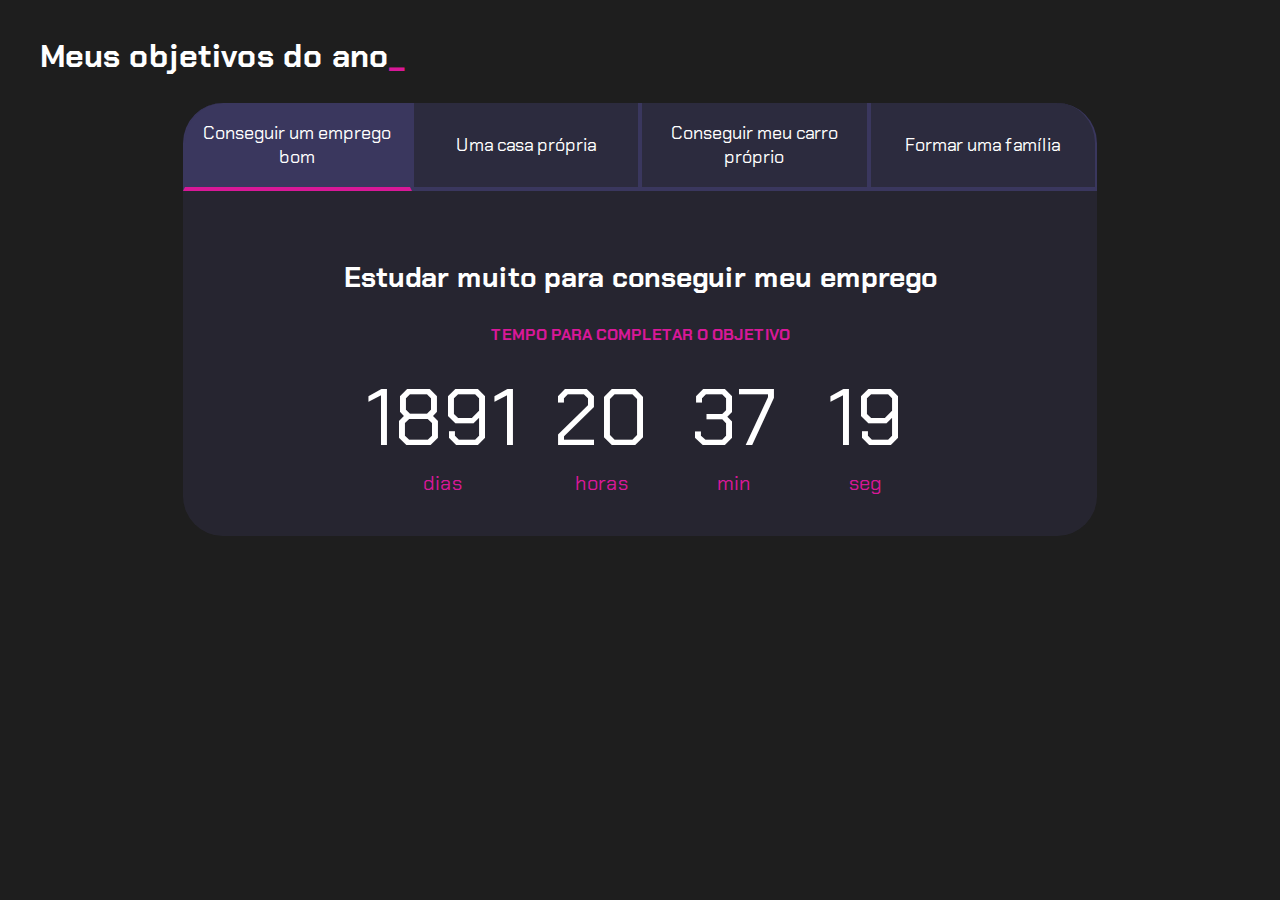
<file: index.html>
<!DOCTYPE html>
<html lang="pt-br">

<head>
    <meta charset="UTF-8">
    <meta name="viewport" content="width=device-width, initial-scale=1.0">
    <title>Meus objetivos do ano</title>
    <link rel="stylesheet" href="style.css">
</head>

<body>
    <section class="conteudo-principal">
        <h2 class="titulo-principal">Meus objetivos do ano<span>_</span></h2>
        <div class="conteudo">
            <div class="botoes">
                <button class="botao ativo">Conseguir um emprego bom</button>
                <button class="botao">Uma casa própria</button>
                <button class="botao">Conseguir meu carro próprio</button>
                <button class="botao">Formar uma família</button>
            </div>
            <div class="abas-textos">
                <div class="aba-conteudo ativo">
                    <h3 class="aba-conteudo-titulo-principal">Estudar muito para conseguir meu emprego</h3>
                    <h4 class="aba-conteudo-titulo-secundario">Tempo para completar o objetivo</h4>
                    <div class="contador">
                        <div class="contador-digito">
                            <p class="contador-digito-numero" id="dias0"></p>
                            <p class="contador-digito-texto">dias</p>
                        </div>
                        <div class="contador-digito">
                            <p class="contador-digito-numero" id="horas0"></p>
                            <p class="contador-digito-texto">horas</p>
                        </div>
                        <div class="contador-digito">
                            <p class="contador-digito-numero" id="min0"></p>
                            <p class="contador-digito-texto">min</p>
                        </div>
                        <div class="contador-digito">
                            <p class="contador-digito-numero" id="seg0"></p>
                            <p class="contador-digito-texto">seg</p>
                        </div>
                    </div>
                </div>
                <div class="aba-conteudo">
                    <h3 class="aba-conteudo-titulo-principal">Ter um trabalho e guardar dinheiro</h3>
                    <h4 class="aba-conteudo-titulo-secundario">Tempo para completar o objetivo</h4>
                    <div class="contador">
                        <div class="contador-digito">
                            <p class="contador-digito-numero" id="dias1"></p>
                            <p class="contador-digito-texto">dias</p>
                        </div>
                        <div class="contador-digito">
                            <p class="contador-digito-numero" id="horas1"></p>
                            <p class="contador-digito-texto">horas</p>
                        </div>
                        <div class="contador-digito">
                            <p class="contador-digito-numero" id="min1"></p>
                            <p class="contador-digito-texto">min</p>                                                                                                            
                        </div>
                        <div class="contador-digito">
                            <p class="contador-digito-numero" id="seg1"></p>
                            <p class="contador-digito-texto">seg</p>
                        </div>
                    </div>
                </div>
                <div class="aba-conteudo">
                    <h3 class="aba-conteudo-titulo-principal">Estar recebendo um bom salário com meu emprego e guardar todo mes 500 reais</h3>
                    <h4 class="aba-conteudo-titulo-secundario">Tempo para completar o objetivo</h4>
                    <div class="contador">
                        <div class="contador-digito">
                            <p class="contador-digito-numero" id="dias2"></p>
                            <p class="contador-digito-texto">dias</p>
                        </div>
                        <div class="contador-digito">
                            <p class="contador-digito-numero" id="horas2"></p>
                            <p class="contador-digito-texto">horas</p>
                        </div>
                        <div class="contador-digito">
                            <p class="contador-digito-numero" id="min2"></p>
                            <p class="contador-digito-texto">min</p>                                                                                        
                        </div>
                        <div class="contador-digito">
                            <p class="contador-digito-numero" id="seg2"></p>
                            <p class="contador-digito-texto">seg</p>
                        </div>
                    </div>
                </div>
                <div class="aba-conteudo">
                    <h3 class="aba-conteudo-titulo-principal">Estar bem financeiramente e ter um parceiro ao lado para formar uma família</h3>
                    <h4 class="aba-conteudo-titulo-secundario">Tempo para completar o objetivo</h4>
                    <div class="contador">
                        <div class="contador-digito">
                            <p class="contador-digito-numero" id="dias3"></p>
                            <p class="contador-digito-texto">dias</p>
                        </div>
                        <div class="contador-digito">
                            <p class="contador-digito-numero" id="horas3"></p>
                            <p class="contador-digito-texto">horas</p>
                        </div>
                        <div class="contador-digito">
                            <p class="contador-digito-numero" id="min3"></p>
                            <p class="contador-digito-texto">min</p>
                        </div>
                        <div class="contador-digito">
                            <p class="contador-digito-numero" id="seg3"></p>
                            <p class="contador-digito-texto">seg</p>
                        </div>
                    </div>
                </div>
            </div>
        </div>
    </section>
    <script src="main.js"></script>
</body>

</html>
</file>
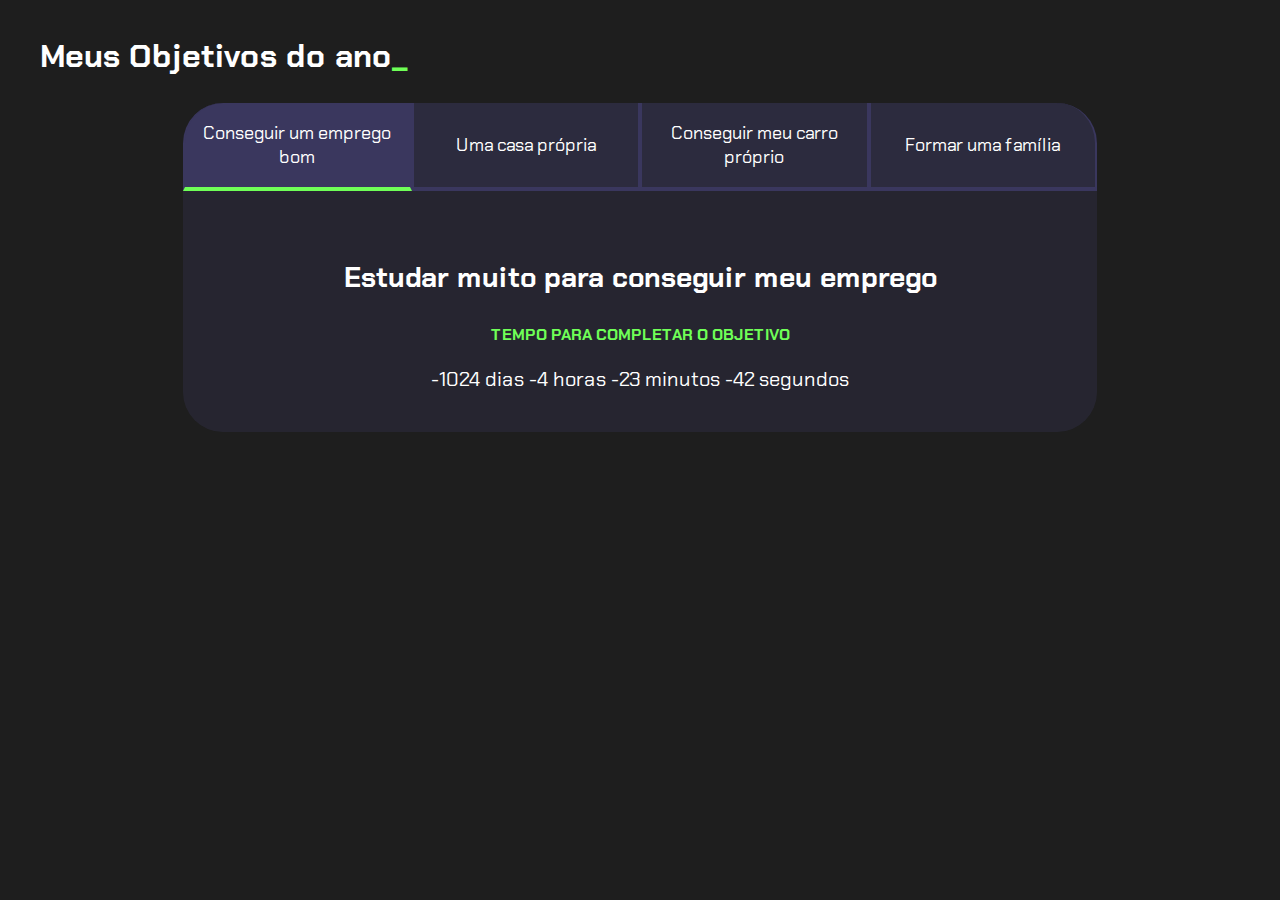
<file: projetodevida/index.html>
<!DOCTYPE html>
<html lang="pt-br">
<head>
    <meta charset="UTF-8">
    <meta name="viewport" content="width=device-width, initial-scale=1.0">
    <title>Meus objetivos do ano</title>
    <link rel="stylesheet" href="style.css">
</head>
<body>
    <section class="conteudo-principal">
        <h2 class="titulo-principal">Meus Objetivos do ano<span>_</span></h2>
        <div class="conteudo">
        <div class="botoes">
            <button class="botao ativo">Conseguir um emprego bom</button>
            <button class="botao">Uma casa própria</button>
            <button class="botao">Conseguir meu carro próprio</button>
            <button class="botao">Formar uma família</button>
        </div>
        <div class="abas-textos">
            <div class="aba-conteudo ativo">
                <h3 class="aba-conteudo-titulo-principal">Estudar muito para conseguir meu emprego</h3>
                <h4 class="aba-conteudo-titulo-secundario">Tempo para completar o objetivo</h4>
                <div class="contador"></div>
            </div>
            <div class="aba-conteudo">
                <h3 class="aba-conteudo-titulo-principal">Ter um trabalho e guardar dinheiro</h3>
                <h4 class="aba-conteudo-titulo-secundario">Tempo para completar o objetivo</h4>
                <div class="contador"></div>
            </div>
            <div class="aba-conteudo">
                <h3 class="aba-conteudo-titulo-principal">Estar recebendo um bom salário com meu emprego e guardar todo mễs 500 reais</h3>
                <h4 class="aba-conteudo-titulo-secundario">Tempo para completar o objetivo</h4>
                <div class="contador"></div>
            </div>
            <div class="aba-conteudo">
                <h3 class="aba-conteudo-titulo-principal">Estar bem financeiramente e ter um parceiro ao lado para formar a família</h3>
                <h4 class="aba-conteudo-titulo-secundario">Tempo para completar o objetivo</h4>
                <div class="contador"></div>
            </div>
        </div>
    </div>
    </section>
    <script src="main.js"></script>
</body>
</html>
</file>
<file: style.css>
@import url('https://fonts.googleapis.com/css2?family=Chakra+Petch:wght@400;700&display=swap');

:root {
    --cor-de-fundo: #1E1E1E;
    --verde: #d81898;
    --branco: #FFFFFF;
    --botao-ativo: #3A375E;
    --botao-inativo: rgba(58, 55, 94, 0.5);
    --texto-fundo: rgba(58, 55, 94, 0.3);
}

body {
    background-color: var(--cor-de-fundo);
    color: var(--branco);
    font-family: 'Chakra Petch', sans-serif;
}


.conteudo-principal {
    display: flex;
    flex-direction: column;
    justify-content: center;
    align-items: center;
    max-width: 1200px;
    width: 100%;
    margin: 0 auto;
}

.titulo-principal {
    text-align: left;
    width: 100%;
    font-size: 32px;
}

.titulo-principal span {
    color: var(--verde);
}


.botao {
    font-family: 'Chakra Petch', sans-serif;
    background-color: var(--botao-inativo);
    color: var(--branco);
    display: flex;
    justify-content: center;
    padding: 1em;
    font-size: 18px;
    align-items: center;
    width: 100%;
    border-bottom: 4px solid var(--botao-ativo);
    border-left: 2px solid var(--botao-ativo);
    border-right: 2px solid var(--botao-ativo);
    border-top: none;
}

.botao:first-child {
    border-radius: 40px 40px 0 0;
}

.botoes {
    display: block;
}

.botao.ativo{
    background-color: var(--botao-ativo);
    border-bottom: 4px solid var(--verde);
}

.abas-textos{
    background-color: var(--texto-fundo);
    padding: 40px;
    border-radius: 0 0 40px 40px;
}
.aba-conteudo.ativo{
    display:block;
}

.aba-conteudo{
    display: none;
}

.aba-conteudo-titulo-principal{
    font-size: 28px;
    text-align: center;
}
.aba-conteudo-titulo-secundario{
    text-align: center;
    color: var(--verde);
    text-transform: uppercase;
}

.contador{
    display:flex;
    justify-content: center;
    flex-wrap: wrap;
}
.contador-digito{
    padding: 0 16px;
    text-align: center;
    min-width: 100px;
}

.contador-digito-numero{
    font-size: 80px;
    margin: 0;

}

.contador-digito-texto{
    color: var(--verde);
    font-size: 20px;
    margin: 0;

}

@media screen and (min-width: 768px) {
    .botoes {
        display: flex;
    }

    .botao:first-child {
        border-radius: 40px 0 0 0;
    }

    .botao:last-child {
        border-radius: 0 40px 0 0;
    }
}
</file>
<file: projetodevida/style.css>
@import url('https://fonts.googleapis.com/css2?family=Chakra+Petch:wght@400;700&display=swap');

:root {
    --cor-de-fundo: #1E1E1E;
    --verde: #6FFF57;
    --branco: #FFFFFF;
    --botao-ativo: #3A375E;
    --botao-inativo: rgba(58, 55, 94, 0.5);
    --texto-fundo: rgba(58, 55, 94, 0.3);
}

body {
    background-color: var(--cor-de-fundo);
    color: var(--branco);
    font-family: 'Chakra Petch', sans-serif;
}


.conteudo-principal {
    display: flex;
    flex-direction: column;
    justify-content: center;
    align-items: center;
    max-width: 1200px;
    width: 100%;
    margin: 0 auto;
}

.titulo-principal {
    text-align: left;
    width: 100%;
    font-size: 32px;
}

.titulo-principal span {
    color: var(--verde);
}


.botao {
    font-family: 'Chakra Petch', sans-serif;
    background-color: var(--botao-inativo);
    color: var(--branco);
    display: flex;
    justify-content: center;
    padding: 1em;
    font-size: 18px;
    align-items: center;
    width: 100%;
    border-bottom: 4px solid var(--botao-ativo);
    border-left: 2px solid var(--botao-ativo);
    border-right: 2px solid var(--botao-ativo);
    border-top: none;
}

.botao:first-child {
    border-radius: 40px 40px 0 0;
}

.botoes {
    display: block;
}

.botao.ativo{
    background-color: var(--botao-ativo);
    border-bottom: 4px solid var(--verde);
}

.abas-textos{
    background-color: var(--texto-fundo);
    padding: 40px;
    border-radius: 0 0 40px 40px;
}
.aba-conteudo.ativo{
    display:block;
}

.aba-conteudo{
    display: none;
}

.aba-conteudo-titulo-principal{
    font-size: 28px;
    text-align: center;
}
.aba-conteudo-titulo-secundario{
    text-align: center;
    color: var(--verde);
    text-transform: uppercase;
}
.contador{
    font-size: 20px;
    text-align: center;
}

@media screen and (min-width: 768px) {
    .botoes {
        display: flex;
    }

    .botao:first-child {
        border-radius: 40px 0 0 0;
    }

    .botao:last-child {
        border-radius: 0 40px 0 0;
    }
}
</file>
